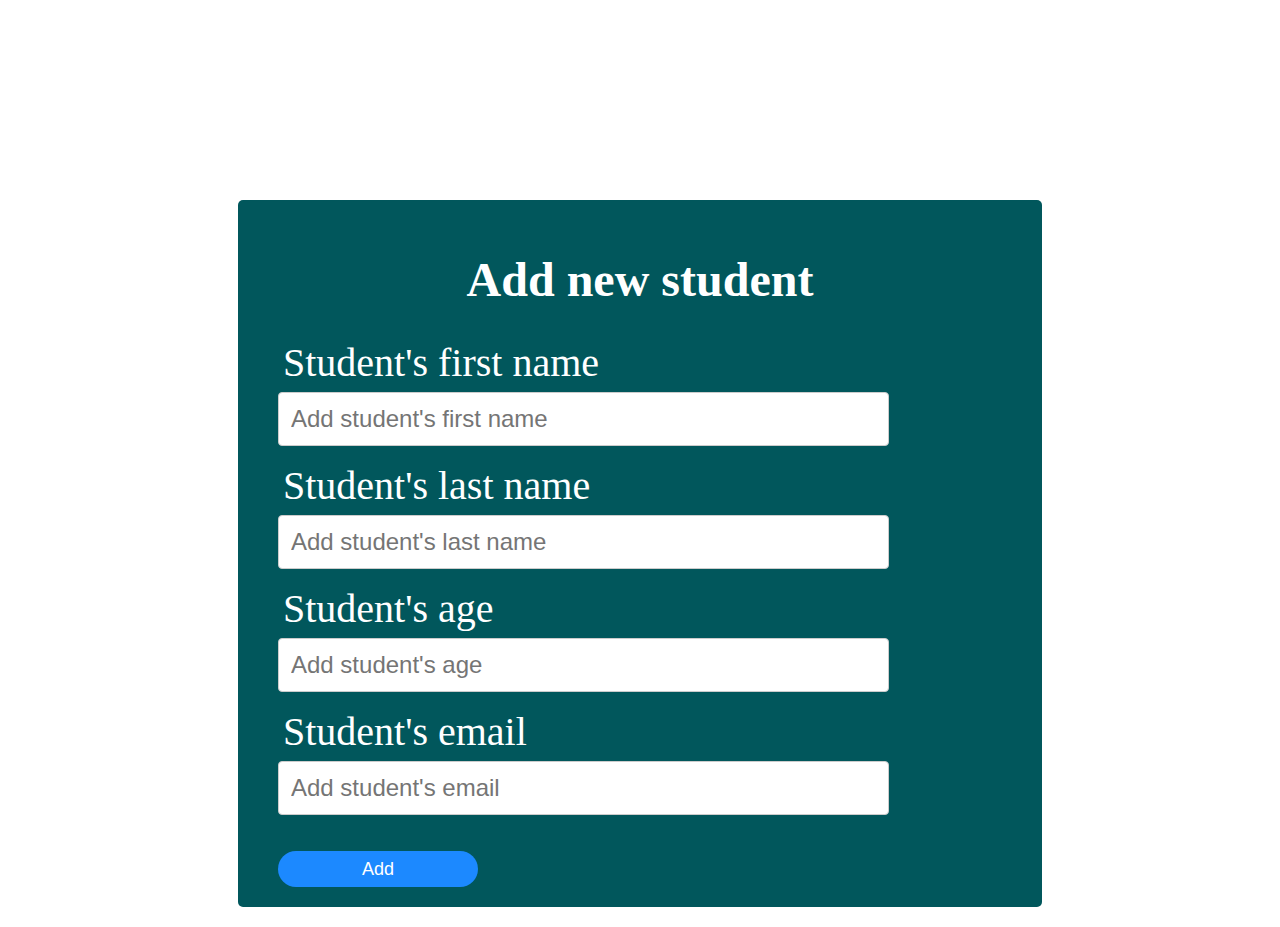
<file: src/main/resources/templates/addStudent.html>
<!DOCTYPE html>
<html xmlns:th="http://thymeleaf.org">
<head>
    <meta charset="UTF-8">
    <title>Add student</title>

    <style>

        .heading {
            text-align: center;
        }

        .container {
            border-radius: 5px;
            background: #01575C;
            padding: 20px;
            margin-bottom: 20px;
            margin-left: 230px;
            margin-right: 230px;
        }

        .form-text {
            width: 80%;
            padding: 12px;
            border: 1px solid #ccc;
            border-radius: 4px;
            box-sizing: border-box;
            margin-top: 6px;
            margin-bottom: 16px;
            margin-left: 20px;
            font-size: 1.5em;
        }

        .add {
            margin-top: 20px;
            margin-left: 20px;
            font-size: 20px;
            position: relative;
            display: block;
            width: 200px;
            height: 36px;
            border-radius: 18px;
            background-color: #1c89ff;
            border: solid 1px transparent;
            color: #fff;
            font-size: 18px;
            font-weight: 300;
            cursor: pointer;
            transition: all .1s ease-in-out;
        }

        .add:hover {
            background-color: transparent;
            border-color: #fff;
            transition: all .1s ease-in-out;
        }

        label {
            font-size: 2.5em;
            margin-left: 25px;
            color: white;
        }

        h1 {
            color: white;
            font-size: 3em;
        }
    </style>

</head>
<body>


<div style="margin-top: 200px" class="container">
    <div class="row">
        <div>
            <h1 class="heading">Add new student</h1>

            <div>
                <form th:action="@{/students}" th:object="${addStudents}" method="POST">
                    <div class="form-info">
                        <label>Student's first name</label>
                        <input
                                type="text"
                                name="firstName"
                                th:field="*{firstname}"
                                class="form-text"
                                placeholder="Add student's first name"
                        />
                    </div>

                    <div class="form-info">
                        <label>Student's last name</label>
                        <input
                                type="text"
                                name="lastname"
                                th:field="*{lastname}"
                                class="form-text"
                                placeholder="Add student's last name"
                        />
                    </div>
                    <div class="form-info">
                        <label>Student's age</label>
                        <input
                                type="text"
                                name="age"
                                th:field="*{age}"
                                class="form-text"
                                placeholder="Add student's age"
                        />
                    </div>
                    <div class="form-info">
                        <label>Student's email</label>
                        <input
                                type="text"
                                name="email"
                                th:field="*{email}"
                                class="form-text"
                                placeholder="Add student's email"
                        />
                    </div>

                    <div class="button">
                        <button type="submit" class="add">Add</button>
                    </div>

                </form>
            </div>
        </div>
    </div>
</div>

</body>
</html>
</file>
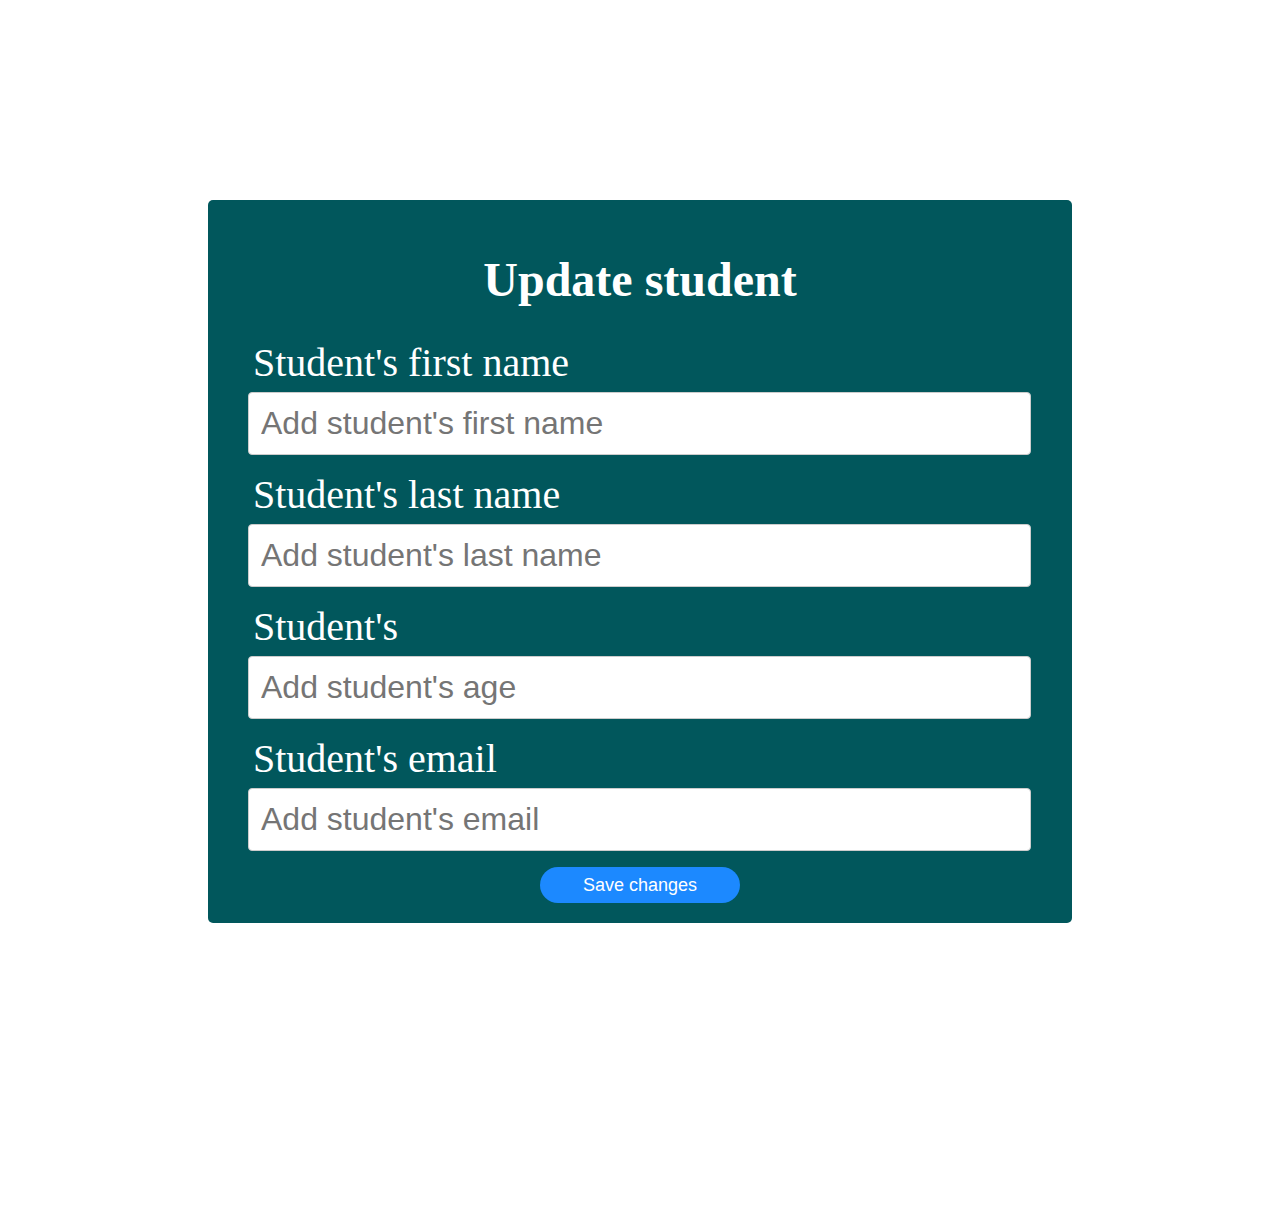
<file: src/main/resources/templates/updateStudent.html>
<!DOCTYPE html>
<html xmlns:th="http://www.thymeleaf.org">
<head>
    <meta charset="UTF-8">
    <title>Title</title>
    <style>

        .heading{
            text-align: center;
        }

        .container{
            border-radius: 5px;
            background: #01575C;
            padding: 20px;
            margin-bottom: 300px;
            margin-left: 200px;
            margin-right: 200px;
        }

        .form-text{
            width: 95%;
            padding: 12px;
            border: 1px solid #ccc;
            border-radius: 4px;
            box-sizing: border-box;
            margin-top: 6px;
            margin-bottom: 16px;
            margin-left: 20px;
            font-size: 2em;
        }

        .save{
            margin: auto;
            font-size: 20px;
            position: relative;
            display: block;
            width: 200px;
            height: 36px;
            border-radius: 18px;
            background-color: #1c89ff;
            border: solid 1px transparent;
            color: #fff;
            font-size: 18px;
            font-weight: 300;
            cursor: pointer;
            transition: all .1s ease-in-out;
        }

        .save:hover{
            background-color: transparent;
            border-color: #fff;
            transition: all .1s ease-in-out;
        }

        label{
            font-size: 2.5em;
            margin-left: 25px;
            color: white;
        }

        h1{
            color: white;
            font-size: 3em;
        }


    </style>
</head>
<body>


<div style="margin-top: 200px" class="container">
            <h1 class="heading">Update student</h1>

            <div class="form-container">
                <form th:action="@{/students/{id} (id=${id})}" th:object="${updateStud}" method="POST">
                    <div class="form-info">
                        <label>Student's first name</label>
                        <input
                                type="text"
                                name="firstName"
                                th:field = "*{firstname}"
                                class="form-text"
                                placeholder="Add student's first name"
                        />
                    </div>

                    <div class="form-info">
                        <label>Student's last name</label>
                        <input
                                type="text"
                                name="firstName"
                                th:field = "*{lastname}"
                                class="form-text"
                                placeholder="Add student's last name"
                        />
                    </div>
                    <div class="form-info">
                        <label>Student's </label>
                        <input
                                type="text"
                                name="age"
                                th:field = "*{age}"
                                class="form-text"
                                placeholder="Add student's age"
                        />
                    </div>
                    <div class="form-info">
                        <label>Student's email</label>
                        <input
                                type="text"
                                name="firstName"
                                th:field = "*{email}"
                                class="form-text"
                                placeholder="Add student's email"
                        />
                    </div>

                    <div class="saveButton">

                        <button type="submit" class="save">Save changes</button>

                    </div>

                </form>
    </div>
</div>

</body>
</html>
</file>
